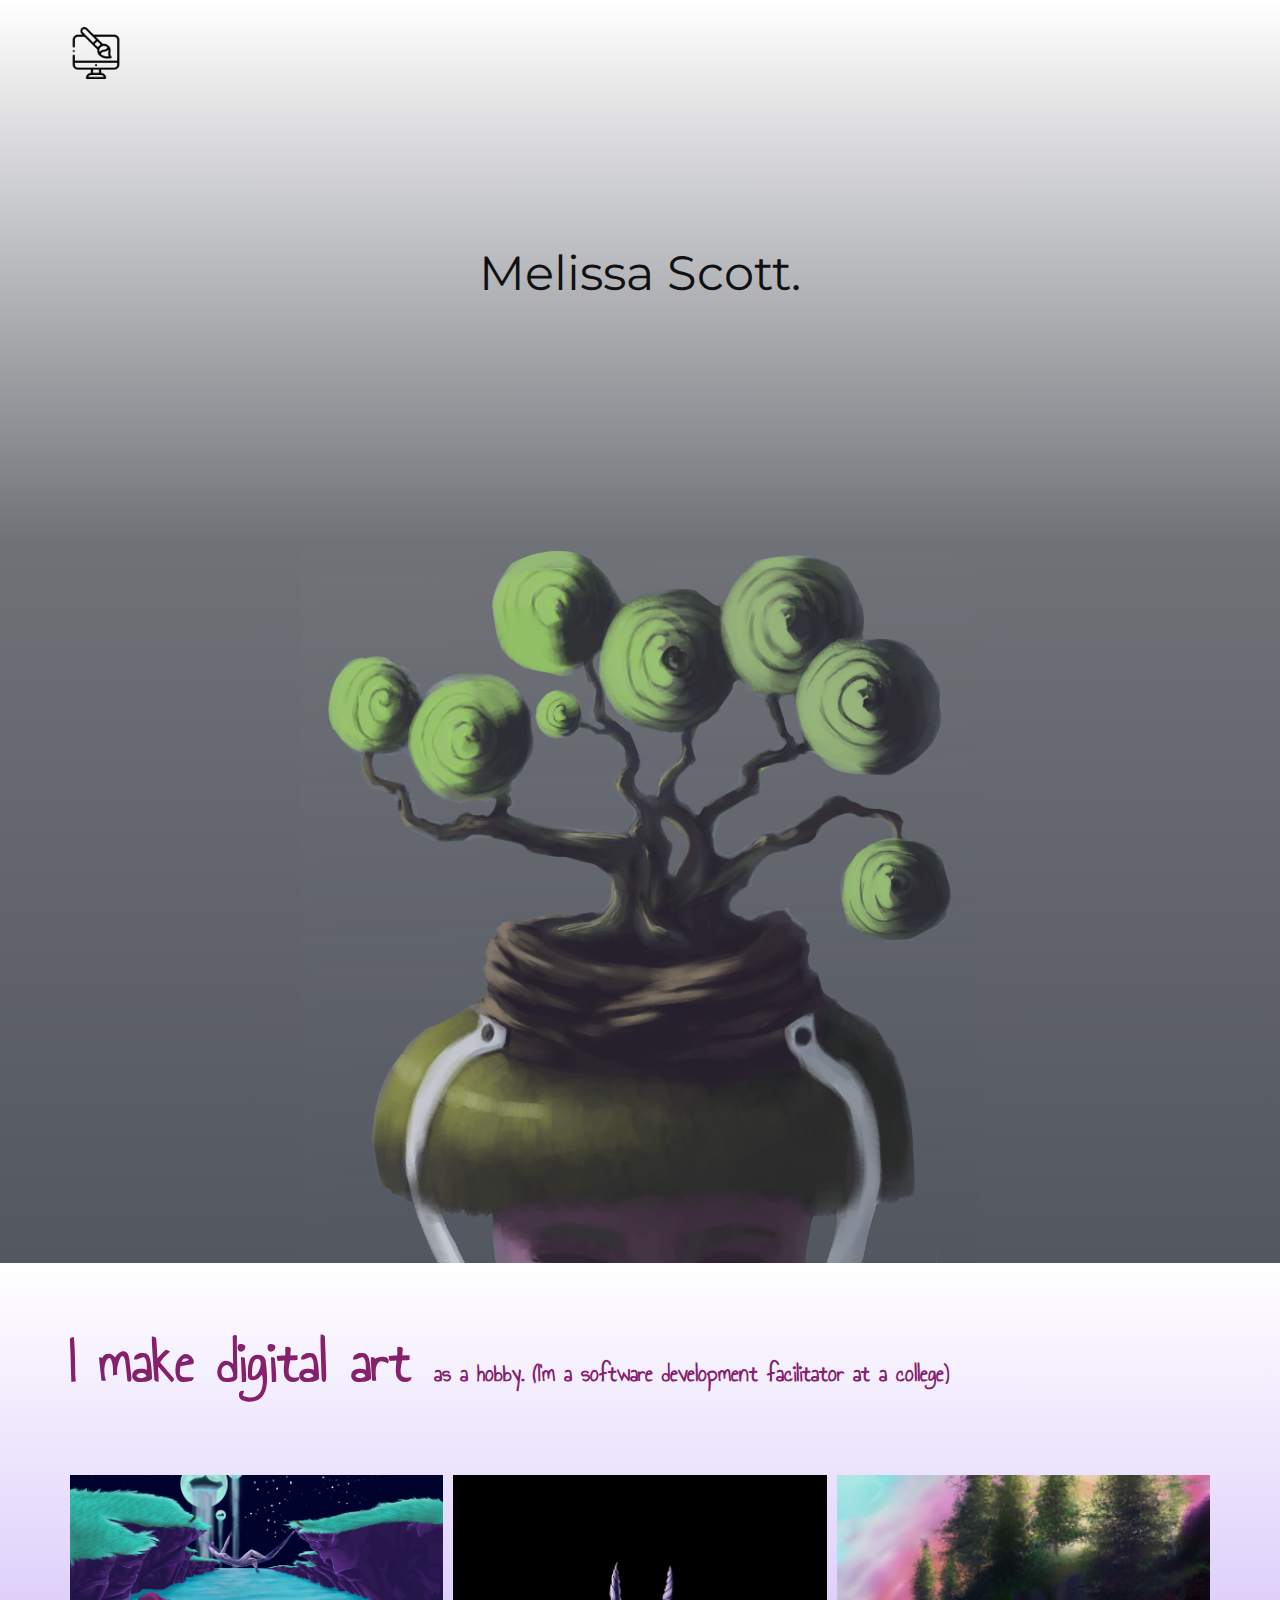
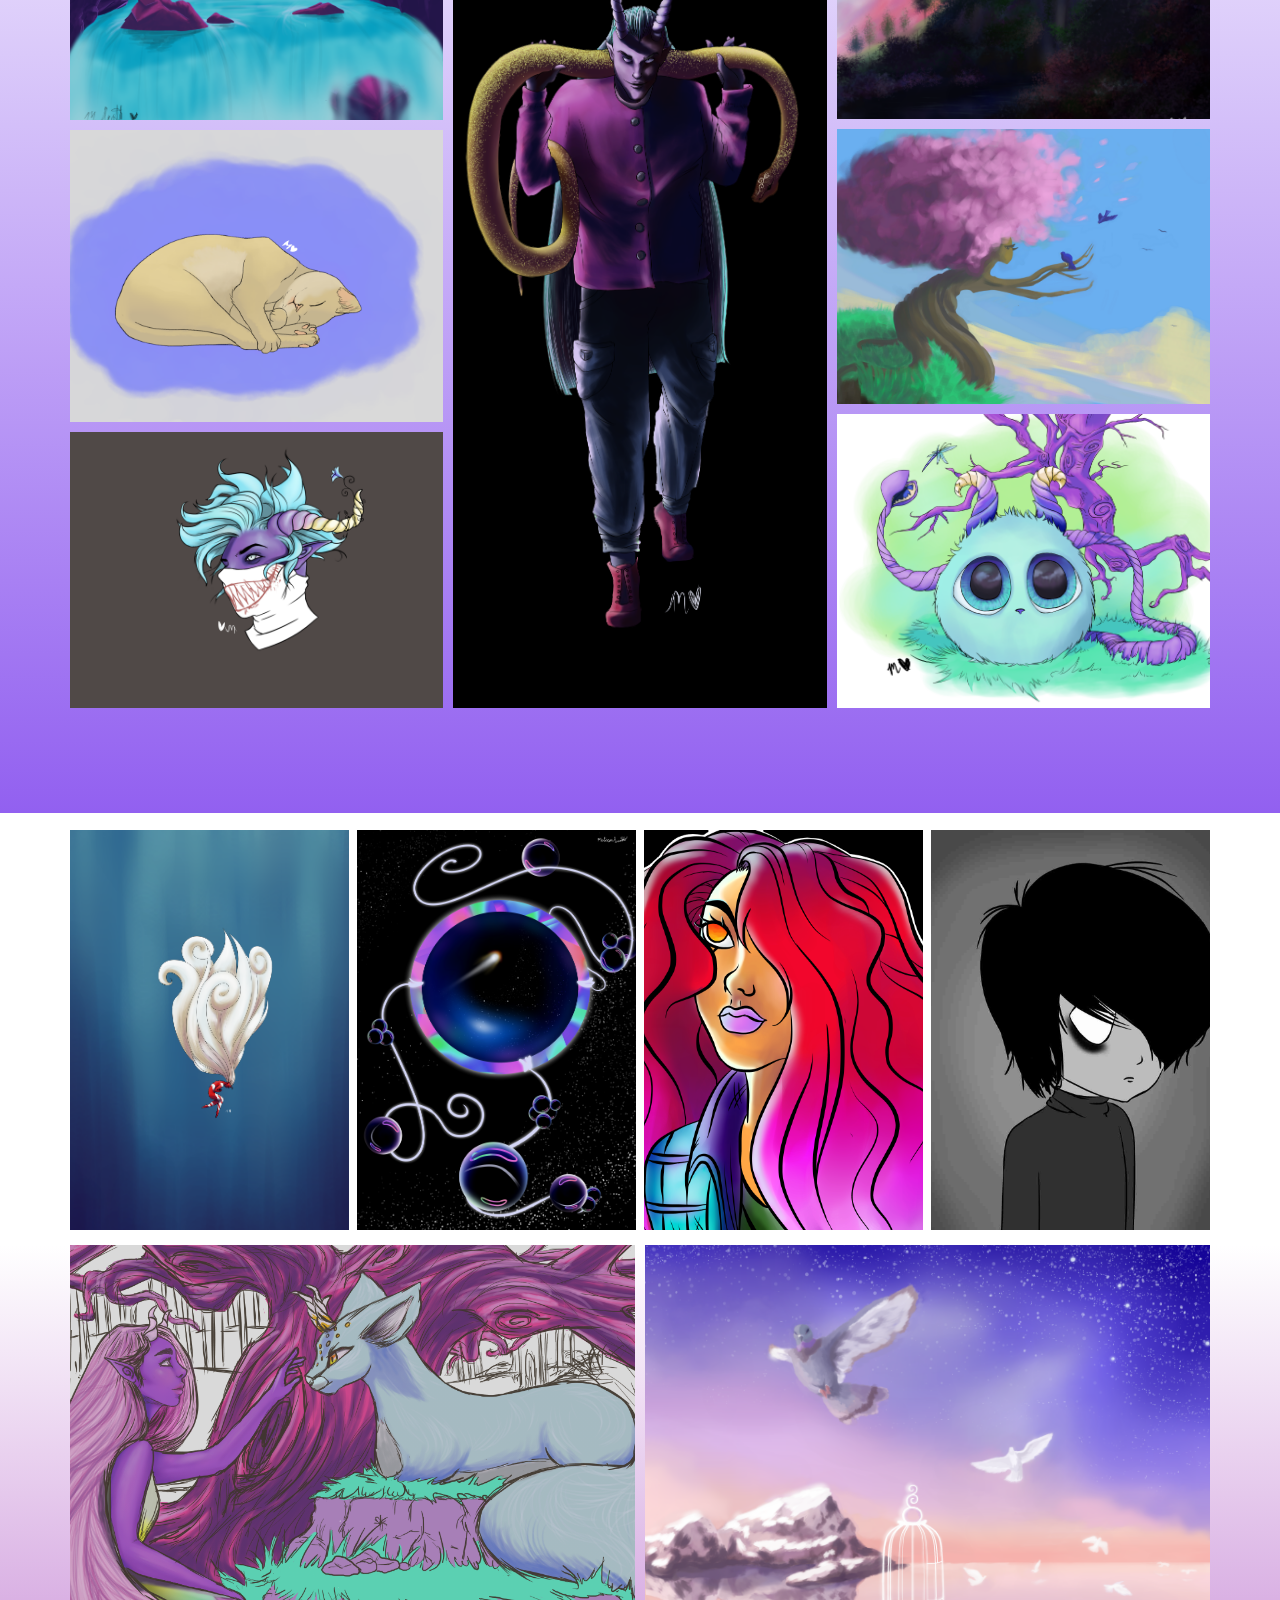
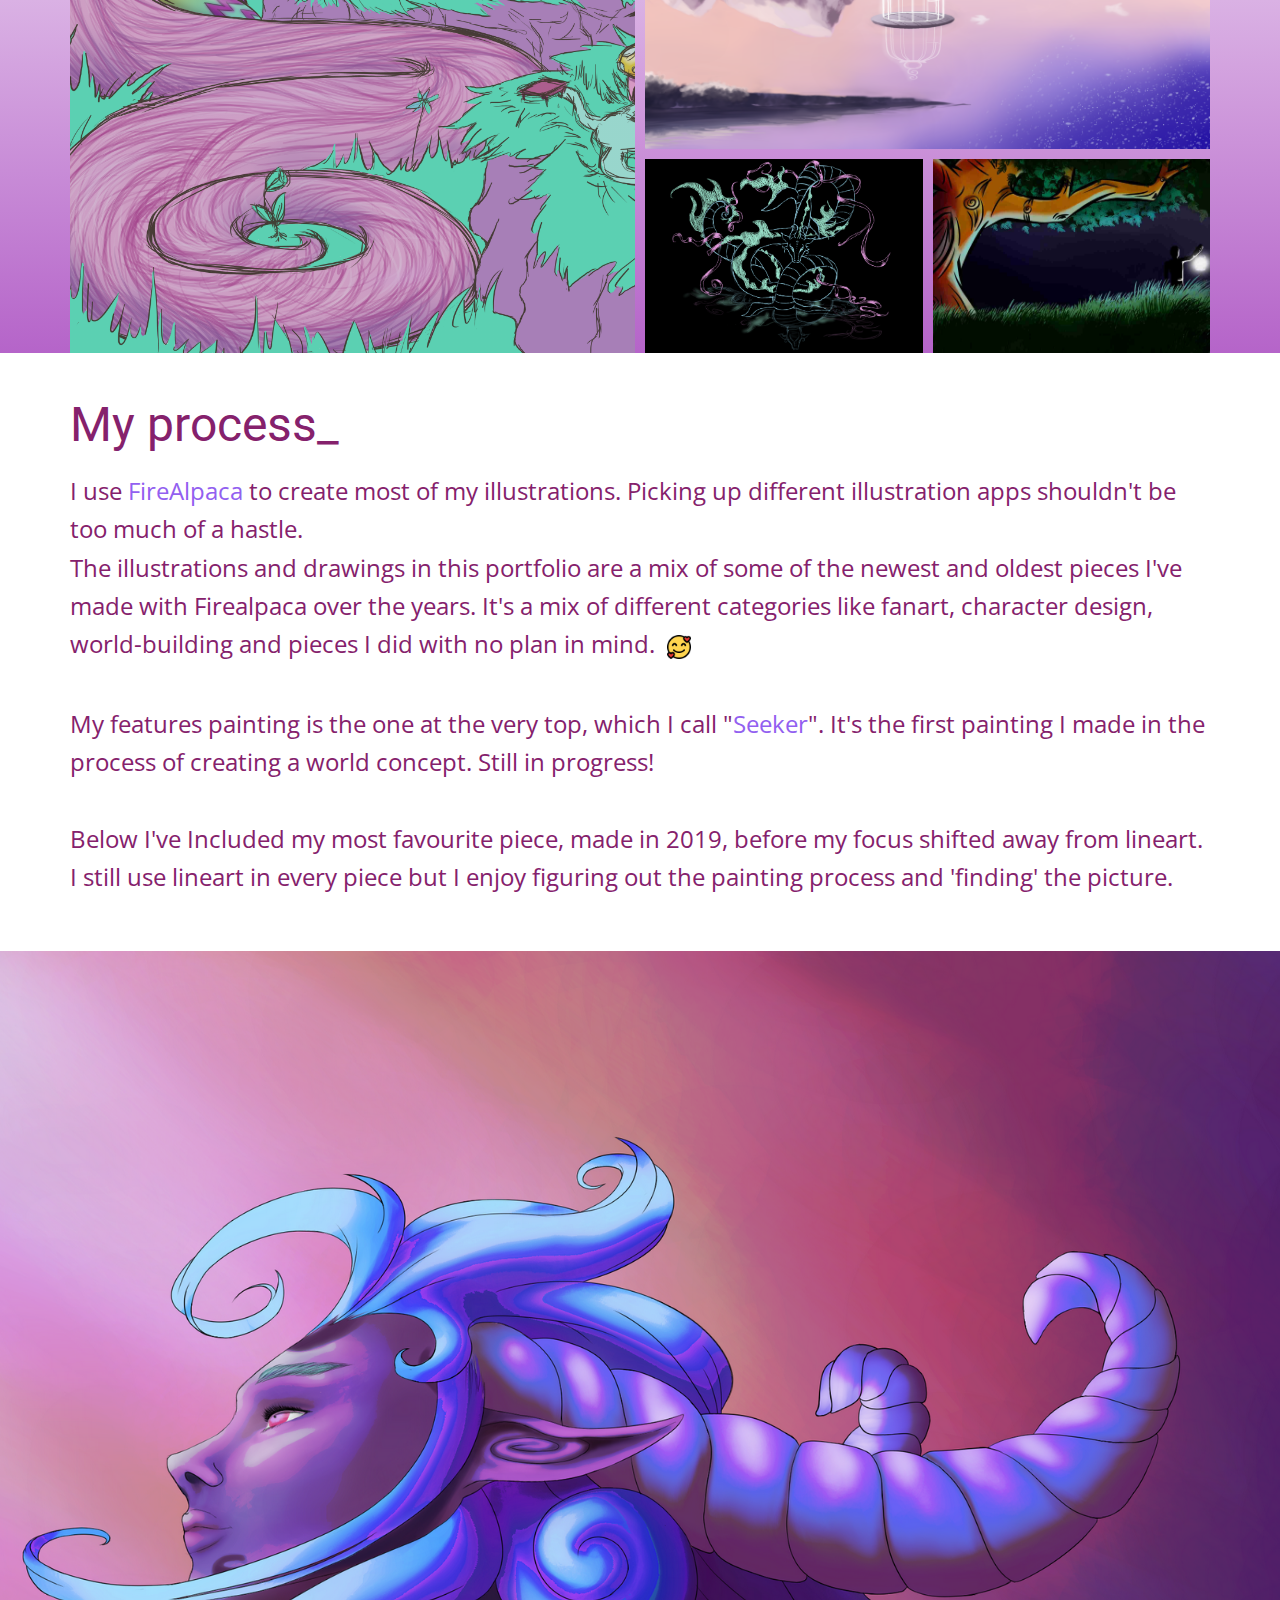
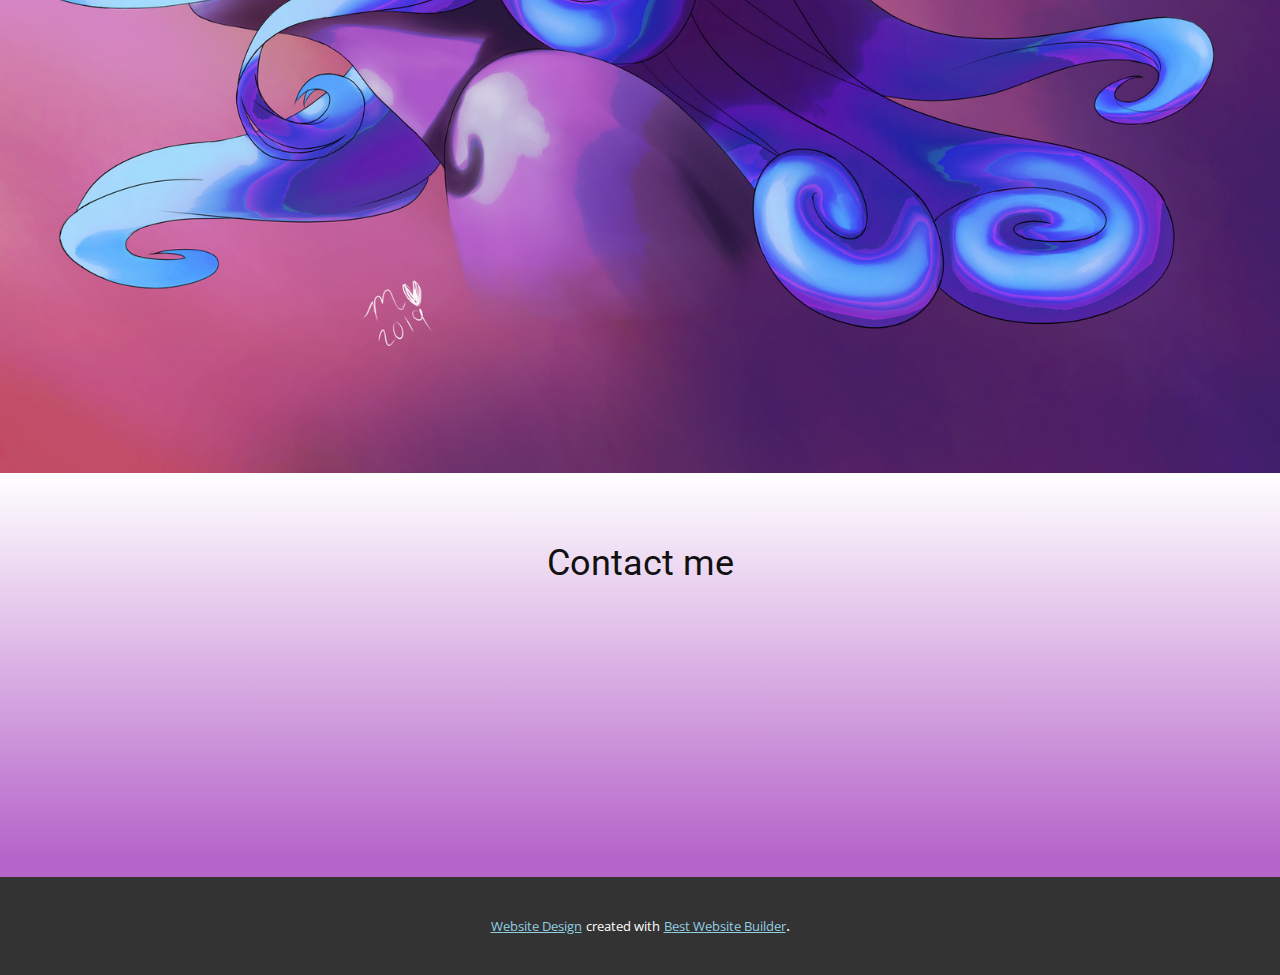
<file: index.html>
<!DOCTYPE html>
<html style="font-size: 16px;" lang="en"><head>
    <meta name="viewport" content="width=device-width, initial-scale=1.0">
    <meta charset="utf-8">
    <meta name="keywords" content="gallery., We design People Inspired Experiences that create positive change in people&amp;apos;s lives., Freelance Designer, ​​We design modern websites, New innovation ideas, projects, ​Book an Appointment">
    <meta name="description" content="">
    <title>Home</title>
    <link rel="stylesheet" href="nicepage.css" media="screen">
<link rel="stylesheet" href="Home.css" media="screen">
    <script class="u-script" type="text/javascript" src="jquery.js" defer=""></script>
    <script class="u-script" type="text/javascript" src="nicepage.js" defer=""></script>
    <meta name="generator" content="Nicepage 5.2.4, nicepage.com">
    <link id="u-theme-google-font" rel="stylesheet" href="https://fonts.googleapis.com/css?family=Roboto:100,100i,300,300i,400,400i,500,500i,700,700i,900,900i|Open+Sans:300,300i,400,400i,500,500i,600,600i,700,700i,800,800i">
    <link id="u-page-google-font" rel="stylesheet" href="https://fonts.googleapis.com/css?family=Montserrat:100,100i,200,200i,300,300i,400,400i,500,500i,600,600i,700,700i,800,800i,900,900i|Annie+Use+Your+Telescope:400">
    
    
    
    
    
    
    
    
    
    <script type="application/ld+json">{
		"@context": "http://schema.org",
		"@type": "Organization",
		"name": ""
}</script>
    <meta name="theme-color" content="#91cfe1">
    <meta property="og:title" content="Home">
    <meta property="og:type" content="website">
  </head>
  <body data-home-page="Home.html" data-home-page-title="Home" class="u-body u-overlap u-xl-mode" data-lang="en"><header class="u-clearfix u-header u-header" id="sec-b23d"><div class="u-clearfix u-sheet u-sheet-1"><span class="u-align-left u-file-icon u-icon u-icon-1"><img src="images/2006632.png" alt=""></span>
      </div></header>
    <section class="u-align-center u-clearfix u-gradient u-section-1" id="sec-a3f6">
      <div class="u-clearfix u-sheet u-sheet-1">
        <h1 class="u-align-center u-custom-font u-font-montserrat u-text u-text-default u-text-1">Melissa Scott.</h1>
      </div>
    </section>
    <section class="u-clearfix u-gradient u-section-2" id="carousel_aa41">
      <div class="u-clearfix u-sheet u-valign-middle u-sheet-1">
        <img class="u-align-center u-image u-image-1" src="images/seeker.png" data-image-width="2300" data-image-height="2300">
      </div>
    </section>
    <section class="u-align-center-lg u-align-center-md u-align-center-xl u-align-left-sm u-align-left-xs u-clearfix u-gradient u-section-3" data-image-width="2000" data-image-height="1333" id="sec-7048">
      <div class="u-clearfix u-sheet u-sheet-1">
        <p class="u-align-left u-custom-font u-text u-text-custom-color-3 u-text-1">I make digital art&nbsp;<span style="font-size: 1.5rem;">as a hobby.&nbsp;<span style="font-weight: 400;"></span>(I'm a software development facilitator at a college)&nbsp; &nbsp; &nbsp; &nbsp; &nbsp; &nbsp; &nbsp;<span style="font-weight: 400;"></span>&nbsp;
          </span>
        </p>
        <div class="u-clearfix u-expanded-width u-gutter-10 u-layout-wrap u-layout-wrap-1">
          <div class="u-gutter-0 u-layout">
            <div class="u-layout-row">
              <div class="u-size-20 u-size-30-md">
                <div class="u-layout-col">
                  <div class="u-align-left u-container-style u-image u-layout-cell u-left-cell u-size-20 u-image-1" data-image-width="1600" data-image-height="1200">
                    <div class="u-container-layout u-valign-middle u-container-layout-1"></div>
                  </div>
                  <div class="u-align-left u-container-style u-image u-layout-cell u-left-cell u-size-20 u-image-2" data-image-width="2400" data-image-height="1600">
                    <div class="u-container-layout u-container-layout-2"></div>
                  </div>
                  <div class="u-align-left u-container-style u-image u-layout-cell u-left-cell u-size-20 u-image-3" data-image-width="1600" data-image-height="1200">
                    <div class="u-container-layout u-container-layout-3"></div>
                  </div>
                </div>
              </div>
              <div class="u-size-20 u-size-30-md">
                <div class="u-layout-row">
                  <div class="u-align-left u-container-style u-image u-layout-cell u-size-60 u-image-4" src="" data-image-width="1000" data-image-height="1800">
                    <div class="u-container-layout u-container-layout-4" src=""></div>
                  </div>
                </div>
              </div>
              <div class="u-size-20 u-size-60-md">
                <div class="u-layout-col">
                  <div class="u-align-left u-container-style u-image u-layout-cell u-right-cell u-size-20 u-image-5" data-image-width="1600" data-image-height="1200">
                    <div class="u-container-layout u-container-layout-5"></div>
                  </div>
                  <div class="u-align-left u-container-style u-image u-layout-cell u-right-cell u-size-20 u-image-6" data-image-width="4092" data-image-height="2893">
                    <div class="u-container-layout u-container-layout-6"></div>
                  </div>
                  <div class="u-align-left u-container-align-center u-container-style u-image u-layout-cell u-right-cell u-size-20 u-image-7" data-image-width="1600" data-image-height="1200">
                    <div class="u-container-layout u-valign-top u-container-layout-7"></div>
                  </div>
                </div>
              </div>
            </div>
          </div>
        </div>
      </div>
    </section>
    <section class="u-clearfix u-white u-section-4" id="sec-43b3">
      <div class="u-clearfix u-sheet u-valign-middle u-sheet-1">
        <div class="u-clearfix u-expanded-width u-gutter-8 u-layout-wrap u-layout-wrap-1">
          <div class="u-layout">
            <div class="u-layout-row">
              <div class="u-container-align-center u-container-style u-image u-layout-cell u-size-15 u-size-30-md u-image-1" data-image-width="2700" data-image-height="3500">
                <div class="u-container-layout u-container-layout-1"></div>
              </div>
              <div class="u-container-align-center u-container-style u-image u-layout-cell u-size-15 u-size-30-md u-image-2" data-image-width="2893" data-image-height="4092">
                <div class="u-container-layout u-container-layout-2"></div>
              </div>
              <div class="u-container-style u-image u-layout-cell u-size-15 u-size-30-md u-image-3" data-image-width="1200" data-image-height="1200">
                <div class="u-container-layout u-valign-top u-container-layout-3"></div>
              </div>
              <div class="u-container-align-center u-container-style u-image u-layout-cell u-size-15 u-size-30-md u-image-4" data-image-width="1200" data-image-height="1200">
                <div class="u-container-layout u-container-layout-4"></div>
              </div>
            </div>
          </div>
        </div>
      </div>
    </section>
    <section class="u-clearfix u-gradient u-section-5" id="sec-6b0e">
      <div class="u-clearfix u-sheet u-valign-middle u-sheet-1">
        <div class="u-clearfix u-expanded-width u-gutter-10 u-layout-wrap u-layout-wrap-1">
          <div class="u-gutter-0 u-layout">
            <div class="u-layout-row">
              <div class="u-size-30 u-size-60-md">
                <div class="u-layout-col">
                  <div class="u-align-left u-container-style u-image u-layout-cell u-left-cell u-shading u-size-60 u-image-1" src="" data-image-width="1200" data-image-height="1200">
                    <div class="u-container-layout u-valign-middle u-container-layout-1">
                     </div>
                  </div>
                </div>
              </div>
              <div class="u-size-30 u-size-60-md">
                <div class="u-layout-col">
                  <div class="u-size-40">
                    <div class="u-layout-row">
                      <div class="u-container-style u-image u-layout-cell u-right-cell u-size-60 u-image-2" src="" data-image-width="2400" data-image-height="2300">
                        <div class="u-container-layout u-container-layout-2"></div>
                      </div>
                    </div>
                  </div>
                  <div class="u-size-20">
                    <div class="u-layout-row">
                      <div class="u-container-style u-image u-layout-cell u-size-30 u-image-3" src="" data-image-width="1600" data-image-height="1200">
                        <div class="u-container-layout u-container-layout-3"></div>
                      </div>
                      <div class="u-container-style u-image u-layout-cell u-right-cell u-size-30 u-image-4" src="" data-image-width="1200" data-image-height="1200">
                        <div class="u-container-layout u-container-layout-4"></div>
                      </div>
                    </div>
                  </div>
                </div>
              </div>
            </div>
          </div>
        </div>
      </div>
    </section>
    <section class="u-clearfix u-white u-section-6" id="carousel_108c">
      <div class="u-clearfix u-sheet u-sheet-1">
        <h1 class="u-align-center u-text u-text-custom-color-3 u-text-default u-text-1">My process_</h1>
        <p class="u-align-left u-heading-font u-text u-text-custom-color-3 u-text-default u-text-2"> I use <span class="u-text-custom-color-4">FireAlpaca</span> to create most of my illustrations. Picking up different illustration apps shouldn't be too much of a hastle.<br>The illustrations and drawings in this portfolio are a mix of some of the newest and oldest pieces I've made with Firealpaca over the years. It's a mix of different categories like fanart, character design, world-building and pieces I did with no plan in mind.&nbsp;&nbsp;<span class="u-file-icon u-icon"><img src="images/1933588.png" alt=""></span>
          <br>
          <br>My features painting is the one at the very top, which I call "<span class="u-text-custom-color-4">Seeker</span>". It's the first painting I made in the process of creating a world concept. Still in progress!<br>
          <br>Below I've Included my most favourite piece, made in 2019, before my focus shifted away from lineart. I still use lineart in every piece but I enjoy figuring out the painting process and 'finding' the picture.&nbsp;&nbsp;
        </p>
        <div class="u-border-3 u-border-grey-dark-1 u-line u-line-horizontal u-line-1"></div>
      </div>
    </section>
    <section class="u-align-center u-clearfix u-image u-section-7" id="carousel_f177" data-image-width="2700" data-image-height="2000">
      <div class="u-clearfix u-sheet u-sheet-1"></div>
    </section>
    <section class="u-align-center u-clearfix u-gradient u-section-8" id="carousel_c441">
      <div class="u-clearfix u-sheet u-sheet-1">
        <h2 class="u-text u-text-1"> Contact me</h2>
        <div class="u-align-center-sm u-align-center-xs u-align-left-lg u-align-left-md u-align-left-xl u-container-style u-group u-radius-20 u-shape-round u-white u-group-1" data-animation-name="customAnimationIn" data-animation-duration="2000">
          <div class="u-container-layout u-container-layout-1">
            <p class="u-heading-font u-text u-text-default u-text-2"><span class="u-icon u-text-custom-color-8 u-icon-1"><svg class="u-svg-content" viewBox="0 0 51.997 51.997" x="0px" y="0px" style="width: 1em; height: 1em;"><g><path d="M51.911,16.242C51.152,7.888,45.239,1.827,37.839,1.827c-4.93,0-9.444,2.653-11.984,6.905
		c-2.517-4.307-6.846-6.906-11.697-6.906c-7.399,0-13.313,6.061-14.071,14.415c-0.06,0.369-0.306,2.311,0.442,5.478
		c1.078,4.568,3.568,8.723,7.199,12.013l18.115,16.439l18.426-16.438c3.631-3.291,6.121-7.445,7.199-12.014
		C52.216,18.553,51.97,16.611,51.911,16.242z M49.521,21.261c-0.984,4.172-3.265,7.973-6.59,10.985L25.855,47.481L9.072,32.25
		c-3.331-3.018-5.611-6.818-6.596-10.99c-0.708-2.997-0.417-4.69-0.416-4.701l0.015-0.101C2.725,9.139,7.806,3.826,14.158,3.826
		c4.687,0,8.813,2.88,10.771,7.515l0.921,2.183l0.921-2.183c1.927-4.564,6.271-7.514,11.069-7.514
		c6.351,0,11.433,5.313,12.096,12.727C49.938,16.57,50.229,18.264,49.521,21.261z"></path>
</g></svg><img></span>&nbsp;Contact number: +27 67 924 4283
            </p>
            <p class="u-heading-font u-text u-text-default u-text-3"><span class="u-icon u-text-custom-color-8 u-icon-2"><svg class="u-svg-content" viewBox="0 0 51.997 51.997" x="0px" y="0px" style="width: 1em; height: 1em;"><g><path d="M51.911,16.242C51.152,7.888,45.239,1.827,37.839,1.827c-4.93,0-9.444,2.653-11.984,6.905
		c-2.517-4.307-6.846-6.906-11.697-6.906c-7.399,0-13.313,6.061-14.071,14.415c-0.06,0.369-0.306,2.311,0.442,5.478
		c1.078,4.568,3.568,8.723,7.199,12.013l18.115,16.439l18.426-16.438c3.631-3.291,6.121-7.445,7.199-12.014
		C52.216,18.553,51.97,16.611,51.911,16.242z M49.521,21.261c-0.984,4.172-3.265,7.973-6.59,10.985L25.855,47.481L9.072,32.25
		c-3.331-3.018-5.611-6.818-6.596-10.99c-0.708-2.997-0.417-4.69-0.416-4.701l0.015-0.101C2.725,9.139,7.806,3.826,14.158,3.826
		c4.687,0,8.813,2.88,10.771,7.515l0.921,2.183l0.921-2.183c1.927-4.564,6.271-7.514,11.069-7.514
		c6.351,0,11.433,5.313,12.096,12.727C49.938,16.57,50.229,18.264,49.521,21.261z"></path>
</g></svg><img></span>&nbsp;Email Address: melamy.ms@gmail.com
            </p>
            <p class="u-heading-font u-text u-text-default u-text-4"><span class="u-icon u-text-custom-color-8 u-icon-3"><svg class="u-svg-content" viewBox="0 0 51.997 51.997" x="0px" y="0px" style="width: 1em; height: 1em;"><g><path d="M51.911,16.242C51.152,7.888,45.239,1.827,37.839,1.827c-4.93,0-9.444,2.653-11.984,6.905
		c-2.517-4.307-6.846-6.906-11.697-6.906c-7.399,0-13.313,6.061-14.071,14.415c-0.06,0.369-0.306,2.311,0.442,5.478
		c1.078,4.568,3.568,8.723,7.199,12.013l18.115,16.439l18.426-16.438c3.631-3.291,6.121-7.445,7.199-12.014
		C52.216,18.553,51.97,16.611,51.911,16.242z M49.521,21.261c-0.984,4.172-3.265,7.973-6.59,10.985L25.855,47.481L9.072,32.25
		c-3.331-3.018-5.611-6.818-6.596-10.99c-0.708-2.997-0.417-4.69-0.416-4.701l0.015-0.101C2.725,9.139,7.806,3.826,14.158,3.826
		c4.687,0,8.813,2.88,10.771,7.515l0.921,2.183l0.921-2.183c1.927-4.564,6.271-7.514,11.069-7.514
		c6.351,0,11.433,5.313,12.096,12.727C49.938,16.57,50.229,18.264,49.521,21.261z"></path>
</g></svg><img></span>&nbsp;<a href="https://www.linkedin.com/in/melissa-scott-the-developer/" class="u-active-none u-border-none u-btn u-button-link u-button-style u-hover-none u-none u-text-palette-1-base u-btn-1" target="_blank">LinkedIn</a>
            </p>
          </div>
        </div>
      </div>
    </section>
    
    
    <footer class="u-align-center u-clearfix u-custom-color-5 u-footer u-footer" id="sec-1f8b"><div class="u-clearfix u-sheet u-sheet-1"></div></footer>
    <section class="u-backlink u-clearfix u-grey-80">
      <a class="u-link" href="https://nicepage.com/website-design" target="_blank">
        <span>Website Design</span>
      </a>
      <p class="u-text">
        <span>created with</span>
      </p>
      <a class="u-link" href="https://nicepage.me" target="_blank">
        <span>Best Website Builder</span>
      </a>. 
    </section>
  
</body></html>
</file>
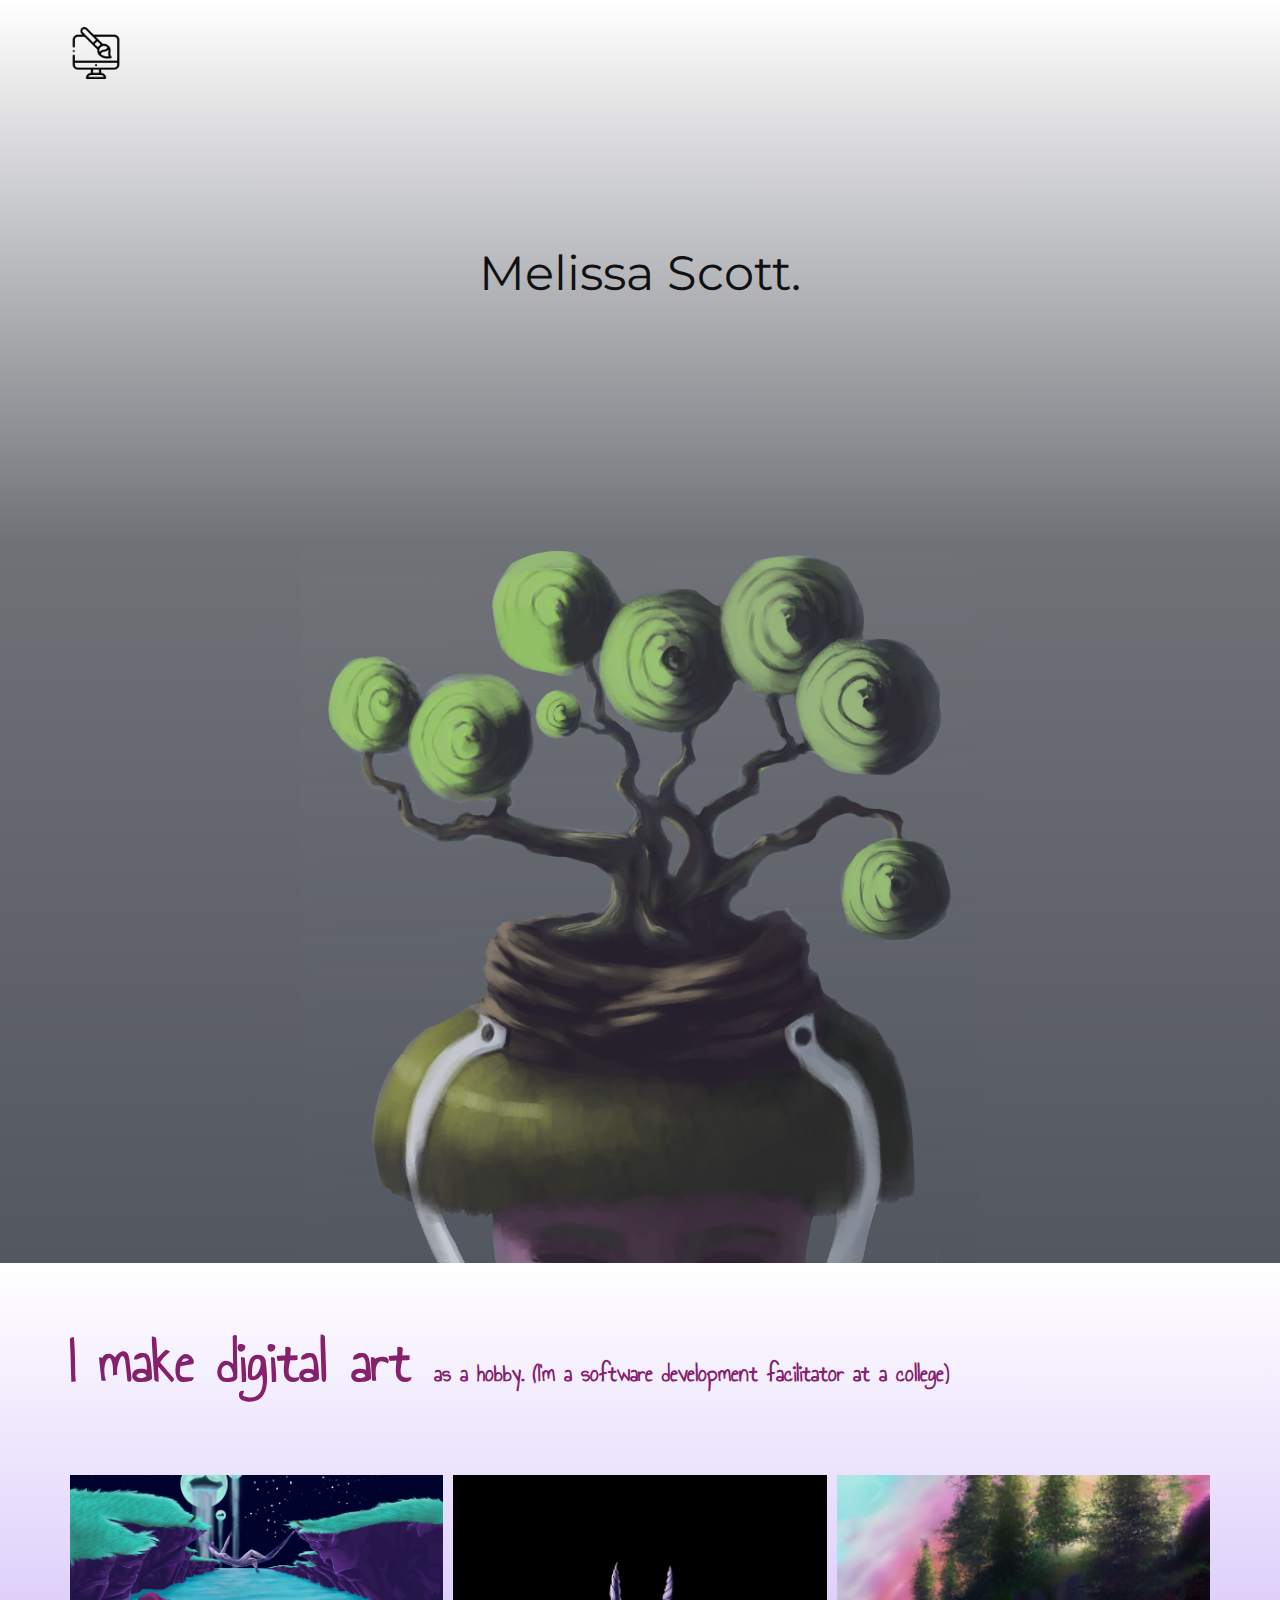
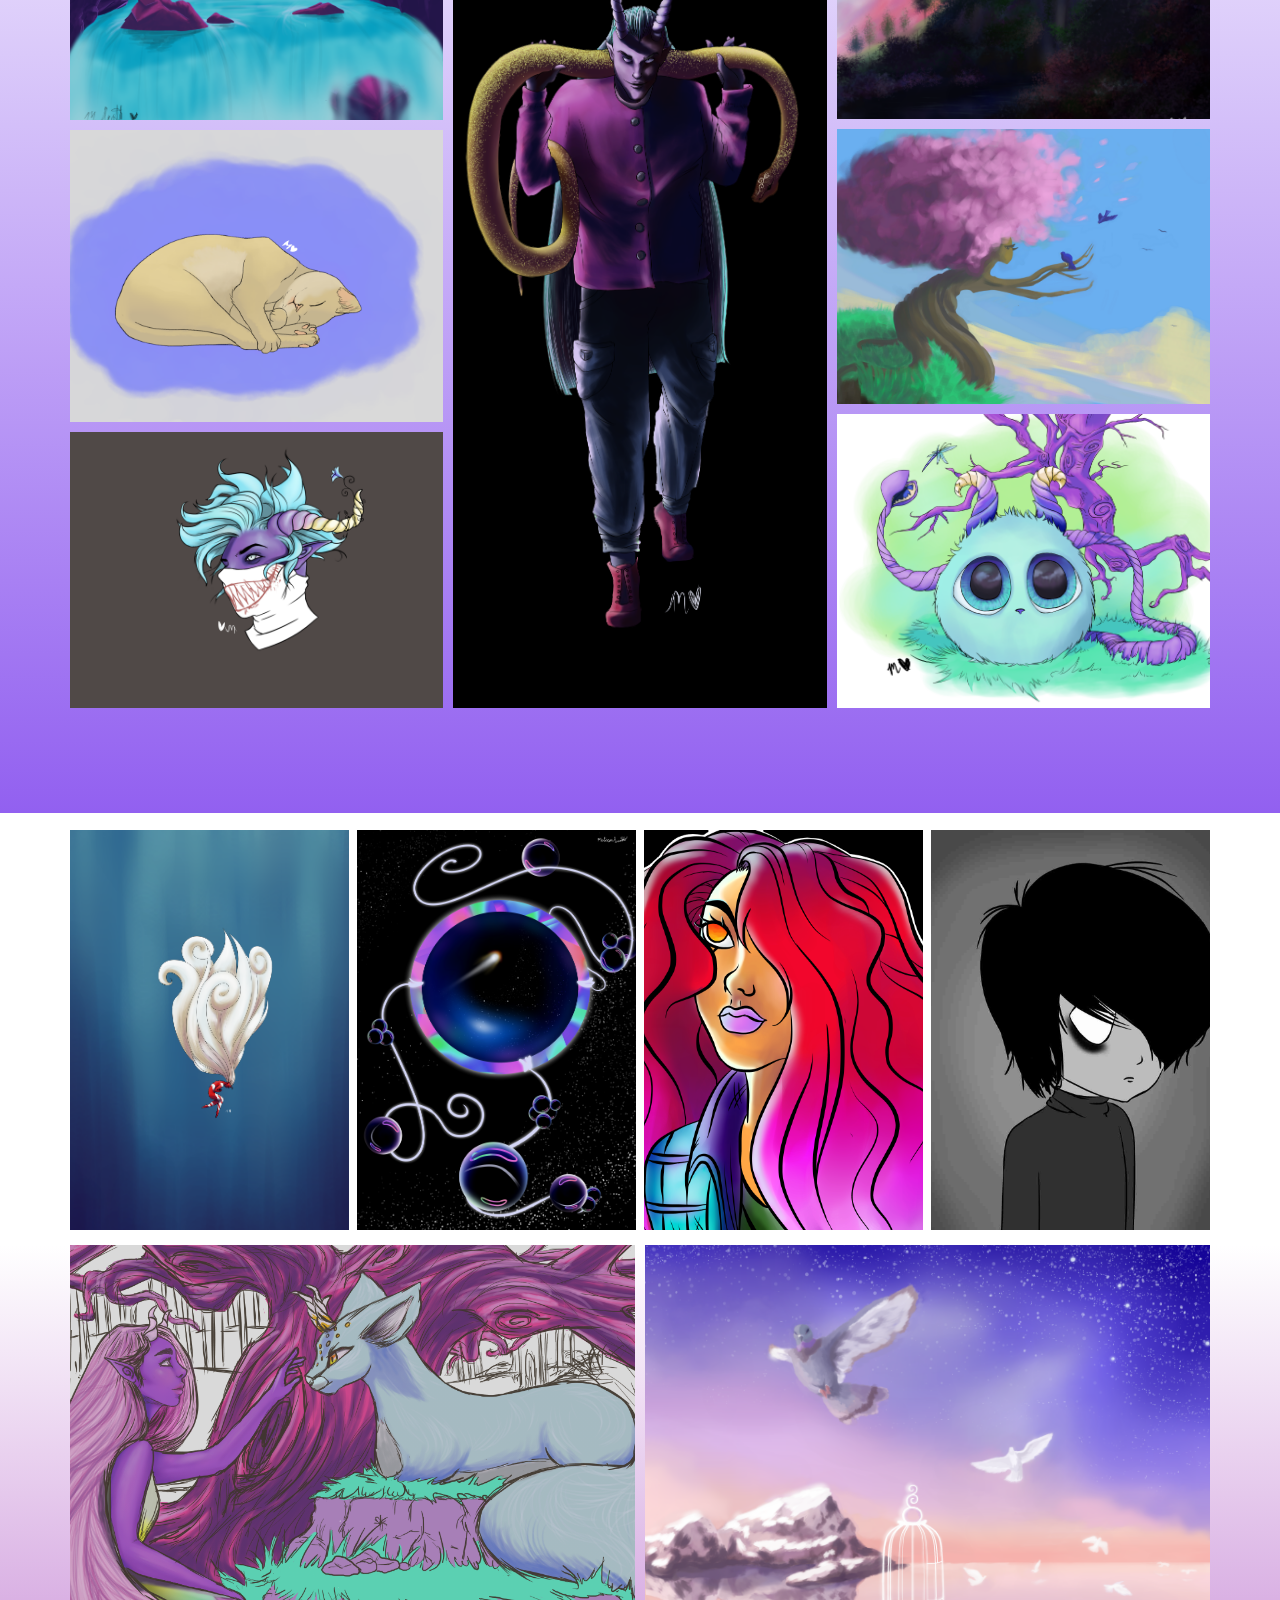
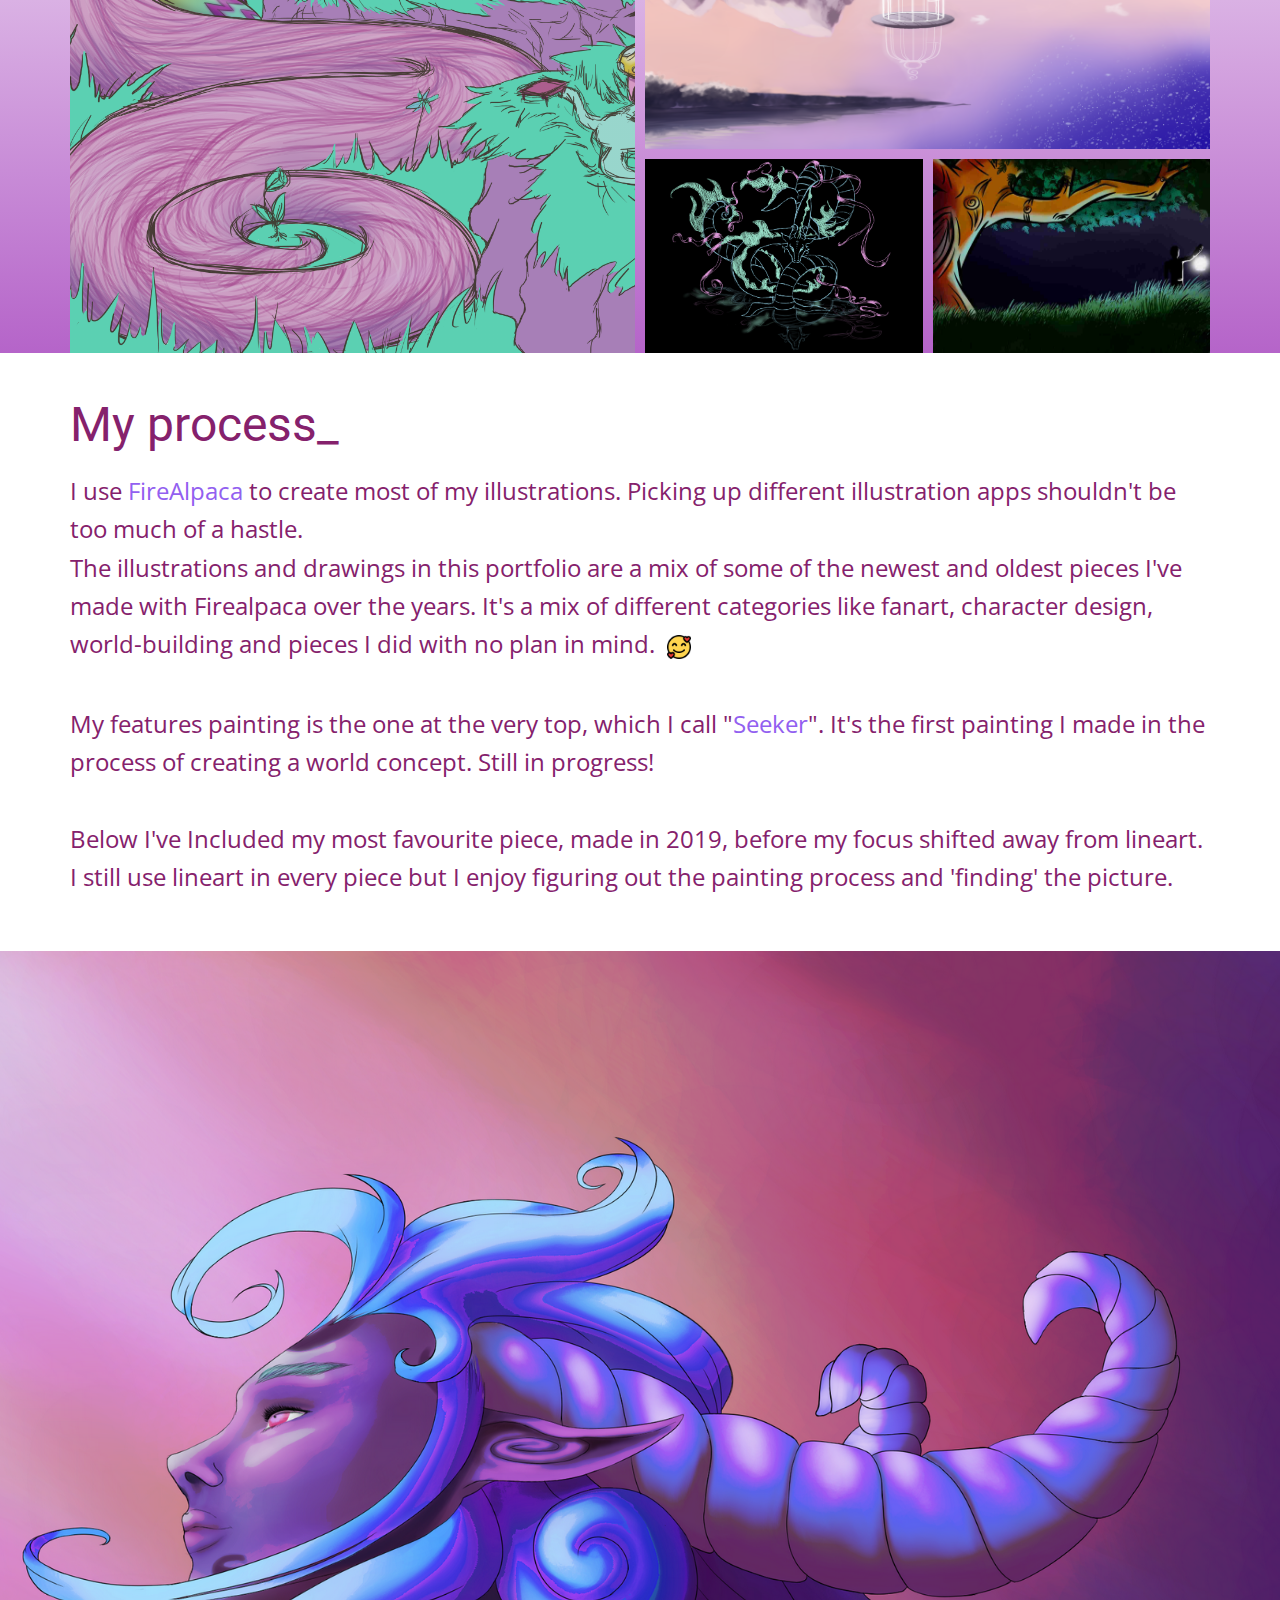
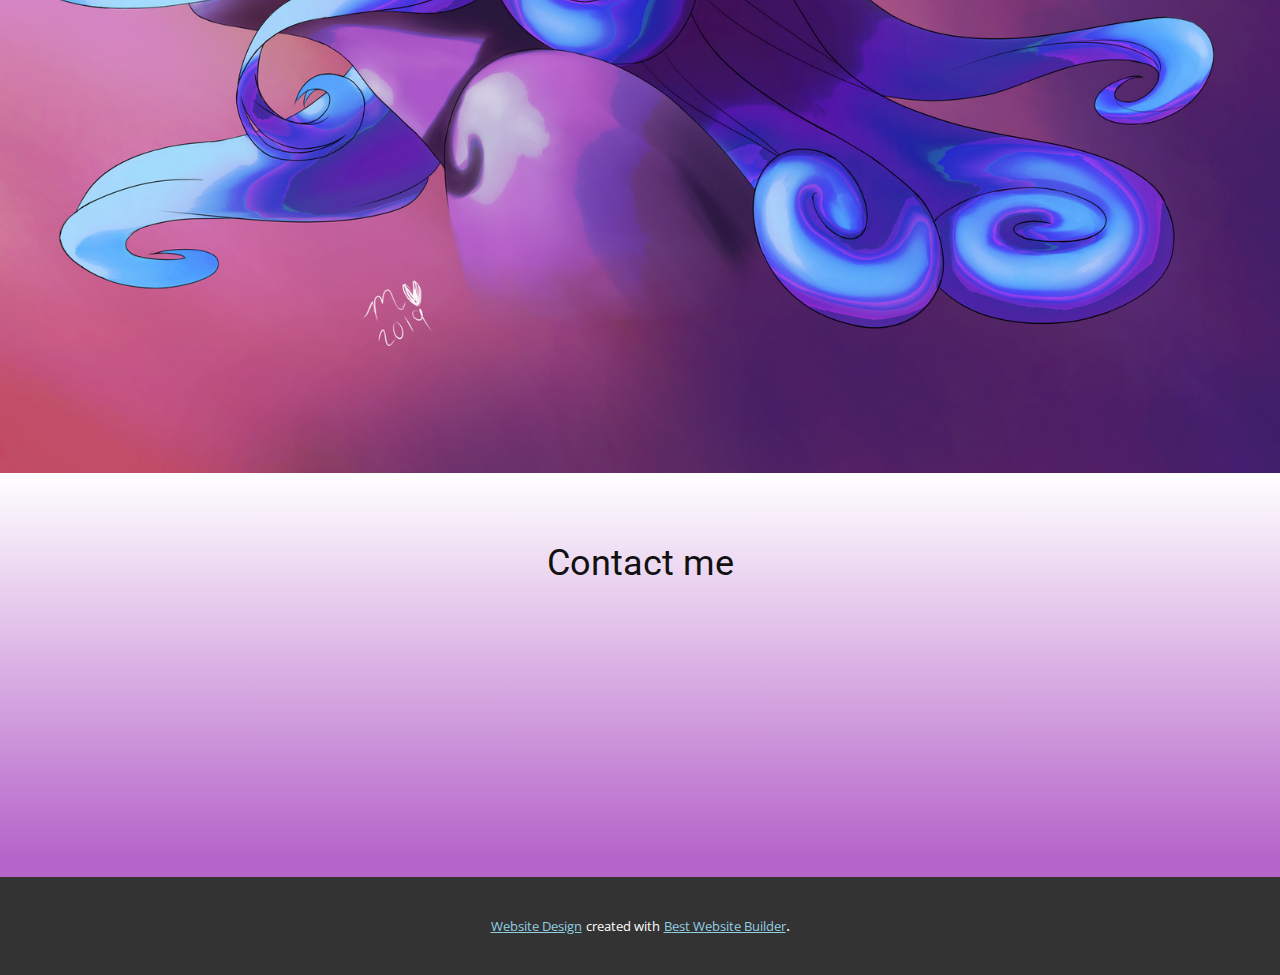
<file: Home.html>
<!DOCTYPE html>
<html style="font-size: 16px;" lang="en"><head>
    <meta name="viewport" content="width=device-width, initial-scale=1.0">
    <meta charset="utf-8">
    <meta name="keywords" content="gallery., We design People Inspired Experiences that create positive change in people&amp;apos;s lives., Freelance Designer, ​​We design modern websites, New innovation ideas, projects, ​Book an Appointment">
    <meta name="description" content="">
    <title>Home</title>
    <link rel="stylesheet" href="nicepage.css" media="screen">
<link rel="stylesheet" href="Home.css" media="screen">
    <script class="u-script" type="text/javascript" src="jquery.js" defer=""></script>
    <script class="u-script" type="text/javascript" src="nicepage.js" defer=""></script>
    <meta name="generator" content="Nicepage 5.2.4, nicepage.com">
    <link id="u-theme-google-font" rel="stylesheet" href="https://fonts.googleapis.com/css?family=Roboto:100,100i,300,300i,400,400i,500,500i,700,700i,900,900i|Open+Sans:300,300i,400,400i,500,500i,600,600i,700,700i,800,800i">
    <link id="u-page-google-font" rel="stylesheet" href="https://fonts.googleapis.com/css?family=Montserrat:100,100i,200,200i,300,300i,400,400i,500,500i,600,600i,700,700i,800,800i,900,900i|Annie+Use+Your+Telescope:400">
    
    
    
    
    
    
    
    
    
    <script type="application/ld+json">{
		"@context": "http://schema.org",
		"@type": "Organization",
		"name": ""
}</script>
    <meta name="theme-color" content="#91cfe1">
    <meta property="og:title" content="Home">
    <meta property="og:type" content="website">
  </head>
  <body class="u-body u-overlap u-xl-mode" data-lang="en"><header class="u-clearfix u-header u-header" id="sec-b23d"><div class="u-clearfix u-sheet u-sheet-1"><span class="u-align-left u-file-icon u-icon u-icon-1"><img src="images/2006632.png" alt=""></span>
      </div></header>
    <section class="u-align-center u-clearfix u-gradient u-section-1" id="sec-a3f6">
      <div class="u-clearfix u-sheet u-sheet-1">
        <h1 class="u-align-center u-custom-font u-font-montserrat u-text u-text-default u-text-1">Melissa Scott.</h1>
      </div>
    </section>
    <section class="u-clearfix u-gradient u-section-2" id="carousel_aa41">
      <div class="u-clearfix u-sheet u-valign-middle u-sheet-1">
        <img class="u-align-center u-image u-image-1" src="images/seeker.png" data-image-width="2300" data-image-height="2300">
      </div>
    </section>
    <section class="u-align-center-lg u-align-center-md u-align-center-xl u-align-left-sm u-align-left-xs u-clearfix u-gradient u-section-3" data-image-width="2000" data-image-height="1333" id="sec-7048">
      <div class="u-clearfix u-sheet u-sheet-1">
        <p class="u-align-left u-custom-font u-text u-text-custom-color-3 u-text-1">I make digital art&nbsp;<span style="font-size: 1.5rem;">as a hobby.&nbsp;<span style="font-weight: 400;"></span>(I'm a software development facilitator at a college)&nbsp; &nbsp; &nbsp; &nbsp; &nbsp; &nbsp; &nbsp;<span style="font-weight: 400;"></span>&nbsp;
          </span>
        </p>
        <div class="u-clearfix u-expanded-width u-gutter-10 u-layout-wrap u-layout-wrap-1">
          <div class="u-gutter-0 u-layout">
            <div class="u-layout-row">
              <div class="u-size-20 u-size-30-md">
                <div class="u-layout-col">
                  <div class="u-align-left u-container-style u-image u-layout-cell u-left-cell u-size-20 u-image-1" data-image-width="1600" data-image-height="1200">
                    <div class="u-container-layout u-valign-middle u-container-layout-1"></div>
                  </div>
                  <div class="u-align-left u-container-style u-image u-layout-cell u-left-cell u-size-20 u-image-2" data-image-width="2400" data-image-height="1600">
                    <div class="u-container-layout u-container-layout-2"></div>
                  </div>
                  <div class="u-align-left u-container-style u-image u-layout-cell u-left-cell u-size-20 u-image-3" data-image-width="1600" data-image-height="1200">
                    <div class="u-container-layout u-container-layout-3"></div>
                  </div>
                </div>
              </div>
              <div class="u-size-20 u-size-30-md">
                <div class="u-layout-row">
                  <div class="u-align-left u-container-style u-image u-layout-cell u-size-60 u-image-4" src="" data-image-width="1000" data-image-height="1800">
                    <div class="u-container-layout u-container-layout-4" src=""></div>
                  </div>
                </div>
              </div>
              <div class="u-size-20 u-size-60-md">
                <div class="u-layout-col">
                  <div class="u-align-left u-container-style u-image u-layout-cell u-right-cell u-size-20 u-image-5" data-image-width="1600" data-image-height="1200">
                    <div class="u-container-layout u-container-layout-5"></div>
                  </div>
                  <div class="u-align-left u-container-style u-image u-layout-cell u-right-cell u-size-20 u-image-6" data-image-width="4092" data-image-height="2893">
                    <div class="u-container-layout u-container-layout-6"></div>
                  </div>
                  <div class="u-align-left u-container-align-center u-container-style u-image u-layout-cell u-right-cell u-size-20 u-image-7" data-image-width="1600" data-image-height="1200">
                    <div class="u-container-layout u-valign-top u-container-layout-7"></div>
                  </div>
                </div>
              </div>
            </div>
          </div>
        </div>
      </div>
    </section>
    <section class="u-clearfix u-white u-section-4" id="sec-43b3">
      <div class="u-clearfix u-sheet u-valign-middle u-sheet-1">
        <div class="u-clearfix u-expanded-width u-gutter-8 u-layout-wrap u-layout-wrap-1">
          <div class="u-layout">
            <div class="u-layout-row">
              <div class="u-container-align-center u-container-style u-image u-layout-cell u-size-15 u-size-30-md u-image-1" data-image-width="2700" data-image-height="3500">
                <div class="u-container-layout u-container-layout-1"></div>
              </div>
              <div class="u-container-align-center u-container-style u-image u-layout-cell u-size-15 u-size-30-md u-image-2" data-image-width="2893" data-image-height="4092">
                <div class="u-container-layout u-container-layout-2"></div>
              </div>
              <div class="u-container-style u-image u-layout-cell u-size-15 u-size-30-md u-image-3" data-image-width="1200" data-image-height="1200">
                <div class="u-container-layout u-valign-top u-container-layout-3"></div>
              </div>
              <div class="u-container-align-center u-container-style u-image u-layout-cell u-size-15 u-size-30-md u-image-4" data-image-width="1200" data-image-height="1200">
                <div class="u-container-layout u-container-layout-4"></div>
              </div>
            </div>
          </div>
        </div>
      </div>
    </section>
    <section class="u-clearfix u-gradient u-section-5" id="sec-6b0e">
      <div class="u-clearfix u-sheet u-valign-middle u-sheet-1">
        <div class="u-clearfix u-expanded-width u-gutter-10 u-layout-wrap u-layout-wrap-1">
          <div class="u-gutter-0 u-layout">
            <div class="u-layout-row">
              <div class="u-size-30 u-size-60-md">
                <div class="u-layout-col">
                  <div class="u-align-left u-container-style u-image u-layout-cell u-left-cell u-shading u-size-60 u-image-1" src="" data-image-width="1200" data-image-height="1200">
                    <div class="u-container-layout u-valign-middle u-container-layout-1">
                      </div>
                  </div>
                </div>
              </div>
              <div class="u-size-30 u-size-60-md">
                <div class="u-layout-col">
                  <div class="u-size-40">
                    <div class="u-layout-row">
                      <div class="u-container-style u-image u-layout-cell u-right-cell u-size-60 u-image-2" src="" data-image-width="2400" data-image-height="2300">
                        <div class="u-container-layout u-container-layout-2"></div>
                      </div>
                    </div>
                  </div>
                  <div class="u-size-20">
                    <div class="u-layout-row">
                      <div class="u-container-style u-image u-layout-cell u-size-30 u-image-3" src="" data-image-width="1600" data-image-height="1200">
                        <div class="u-container-layout u-container-layout-3"></div>
                      </div>
                      <div class="u-container-style u-image u-layout-cell u-right-cell u-size-30 u-image-4" src="" data-image-width="1200" data-image-height="1200">
                        <div class="u-container-layout u-container-layout-4"></div>
                      </div>
                    </div>
                  </div>
                </div>
              </div>
            </div>
          </div>
        </div>
      </div>
    </section>
    <section class="u-clearfix u-white u-section-6" id="carousel_108c">
      <div class="u-clearfix u-sheet u-sheet-1">
        <h1 class="u-align-center u-text u-text-custom-color-3 u-text-default u-text-1">My process_</h1>
        <p class="u-align-left u-heading-font u-text u-text-custom-color-3 u-text-default u-text-2"> I use <span class="u-text-custom-color-4">FireAlpaca</span> to create most of my illustrations. Picking up different illustration apps shouldn't be too much of a hastle.<br>The illustrations and drawings in this portfolio are a mix of some of the newest and oldest pieces I've made with Firealpaca over the years. It's a mix of different categories like fanart, character design, world-building and pieces I did with no plan in mind.&nbsp;&nbsp;<span class="u-file-icon u-icon"><img src="images/1933588.png" alt=""></span>
          <br>
          <br>My features painting is the one at the very top, which I call "<span class="u-text-custom-color-4">Seeker</span>". It's the first painting I made in the process of creating a world concept. Still in progress!<br>
          <br>Below I've Included my most favourite piece, made in 2019, before my focus shifted away from lineart. I still use lineart in every piece but I enjoy figuring out the painting process and 'finding' the picture.&nbsp;&nbsp;
        </p>
        <div class="u-border-3 u-border-grey-dark-1 u-line u-line-horizontal u-line-1"></div>
      </div>
    </section>
    <section class="u-align-center u-clearfix u-image u-section-7" id="carousel_f177" data-image-width="2700" data-image-height="2000">
      <div class="u-clearfix u-sheet u-sheet-1"></div>
    </section>
    <section class="u-align-center u-clearfix u-gradient u-section-8" id="carousel_c441">
      <div class="u-clearfix u-sheet u-sheet-1">
        <h2 class="u-text u-text-1"> Contact me</h2>
        <div class="u-align-center-sm u-align-center-xs u-align-left-lg u-align-left-md u-align-left-xl u-container-style u-group u-radius-20 u-shape-round u-white u-group-1" data-animation-name="customAnimationIn" data-animation-duration="2000">
          <div class="u-container-layout u-container-layout-1">
            <p class="u-heading-font u-text u-text-default u-text-2"><span class="u-icon u-text-custom-color-8 u-icon-1"><svg class="u-svg-content" viewBox="0 0 51.997 51.997" x="0px" y="0px" style="width: 1em; height: 1em;"><g><path d="M51.911,16.242C51.152,7.888,45.239,1.827,37.839,1.827c-4.93,0-9.444,2.653-11.984,6.905
		c-2.517-4.307-6.846-6.906-11.697-6.906c-7.399,0-13.313,6.061-14.071,14.415c-0.06,0.369-0.306,2.311,0.442,5.478
		c1.078,4.568,3.568,8.723,7.199,12.013l18.115,16.439l18.426-16.438c3.631-3.291,6.121-7.445,7.199-12.014
		C52.216,18.553,51.97,16.611,51.911,16.242z M49.521,21.261c-0.984,4.172-3.265,7.973-6.59,10.985L25.855,47.481L9.072,32.25
		c-3.331-3.018-5.611-6.818-6.596-10.99c-0.708-2.997-0.417-4.69-0.416-4.701l0.015-0.101C2.725,9.139,7.806,3.826,14.158,3.826
		c4.687,0,8.813,2.88,10.771,7.515l0.921,2.183l0.921-2.183c1.927-4.564,6.271-7.514,11.069-7.514
		c6.351,0,11.433,5.313,12.096,12.727C49.938,16.57,50.229,18.264,49.521,21.261z"></path>
</g></svg><img></span>&nbsp;Contact number: +27 67 924 4283
            </p>
            <p class="u-heading-font u-text u-text-default u-text-3"><span class="u-icon u-text-custom-color-8 u-icon-2"><svg class="u-svg-content" viewBox="0 0 51.997 51.997" x="0px" y="0px" style="width: 1em; height: 1em;"><g><path d="M51.911,16.242C51.152,7.888,45.239,1.827,37.839,1.827c-4.93,0-9.444,2.653-11.984,6.905
		c-2.517-4.307-6.846-6.906-11.697-6.906c-7.399,0-13.313,6.061-14.071,14.415c-0.06,0.369-0.306,2.311,0.442,5.478
		c1.078,4.568,3.568,8.723,7.199,12.013l18.115,16.439l18.426-16.438c3.631-3.291,6.121-7.445,7.199-12.014
		C52.216,18.553,51.97,16.611,51.911,16.242z M49.521,21.261c-0.984,4.172-3.265,7.973-6.59,10.985L25.855,47.481L9.072,32.25
		c-3.331-3.018-5.611-6.818-6.596-10.99c-0.708-2.997-0.417-4.69-0.416-4.701l0.015-0.101C2.725,9.139,7.806,3.826,14.158,3.826
		c4.687,0,8.813,2.88,10.771,7.515l0.921,2.183l0.921-2.183c1.927-4.564,6.271-7.514,11.069-7.514
		c6.351,0,11.433,5.313,12.096,12.727C49.938,16.57,50.229,18.264,49.521,21.261z"></path>
</g></svg><img></span>&nbsp;Email Address: melamy.ms@gmail.com
            </p>
            <p class="u-heading-font u-text u-text-default u-text-4"><span class="u-icon u-text-custom-color-8 u-icon-3"><svg class="u-svg-content" viewBox="0 0 51.997 51.997" x="0px" y="0px" style="width: 1em; height: 1em;"><g><path d="M51.911,16.242C51.152,7.888,45.239,1.827,37.839,1.827c-4.93,0-9.444,2.653-11.984,6.905
		c-2.517-4.307-6.846-6.906-11.697-6.906c-7.399,0-13.313,6.061-14.071,14.415c-0.06,0.369-0.306,2.311,0.442,5.478
		c1.078,4.568,3.568,8.723,7.199,12.013l18.115,16.439l18.426-16.438c3.631-3.291,6.121-7.445,7.199-12.014
		C52.216,18.553,51.97,16.611,51.911,16.242z M49.521,21.261c-0.984,4.172-3.265,7.973-6.59,10.985L25.855,47.481L9.072,32.25
		c-3.331-3.018-5.611-6.818-6.596-10.99c-0.708-2.997-0.417-4.69-0.416-4.701l0.015-0.101C2.725,9.139,7.806,3.826,14.158,3.826
		c4.687,0,8.813,2.88,10.771,7.515l0.921,2.183l0.921-2.183c1.927-4.564,6.271-7.514,11.069-7.514
		c6.351,0,11.433,5.313,12.096,12.727C49.938,16.57,50.229,18.264,49.521,21.261z"></path>
</g></svg><img></span>&nbsp;<a href="https://www.linkedin.com/in/melissa-scott-the-developer/" class="u-active-none u-border-none u-btn u-button-link u-button-style u-hover-none u-none u-text-palette-1-base u-btn-1" target="_blank">LinkedIn</a>
            </p>
          </div>
        </div>
      </div>
    </section>
    
    
    <footer class="u-align-center u-clearfix u-custom-color-5 u-footer u-footer" id="sec-1f8b"><div class="u-clearfix u-sheet u-sheet-1"></div></footer>
    <section class="u-backlink u-clearfix u-grey-80">
      <a class="u-link" href="https://nicepage.com/website-design" target="_blank">
        <span>Website Design</span>
      </a>
      <p class="u-text">
        <span>created with</span>
      </p>
      <a class="u-link" href="https://nicepage.me" target="_blank">
        <span>Best Website Builder</span>
      </a>. 
    </section>
  
</body></html>
</file>
